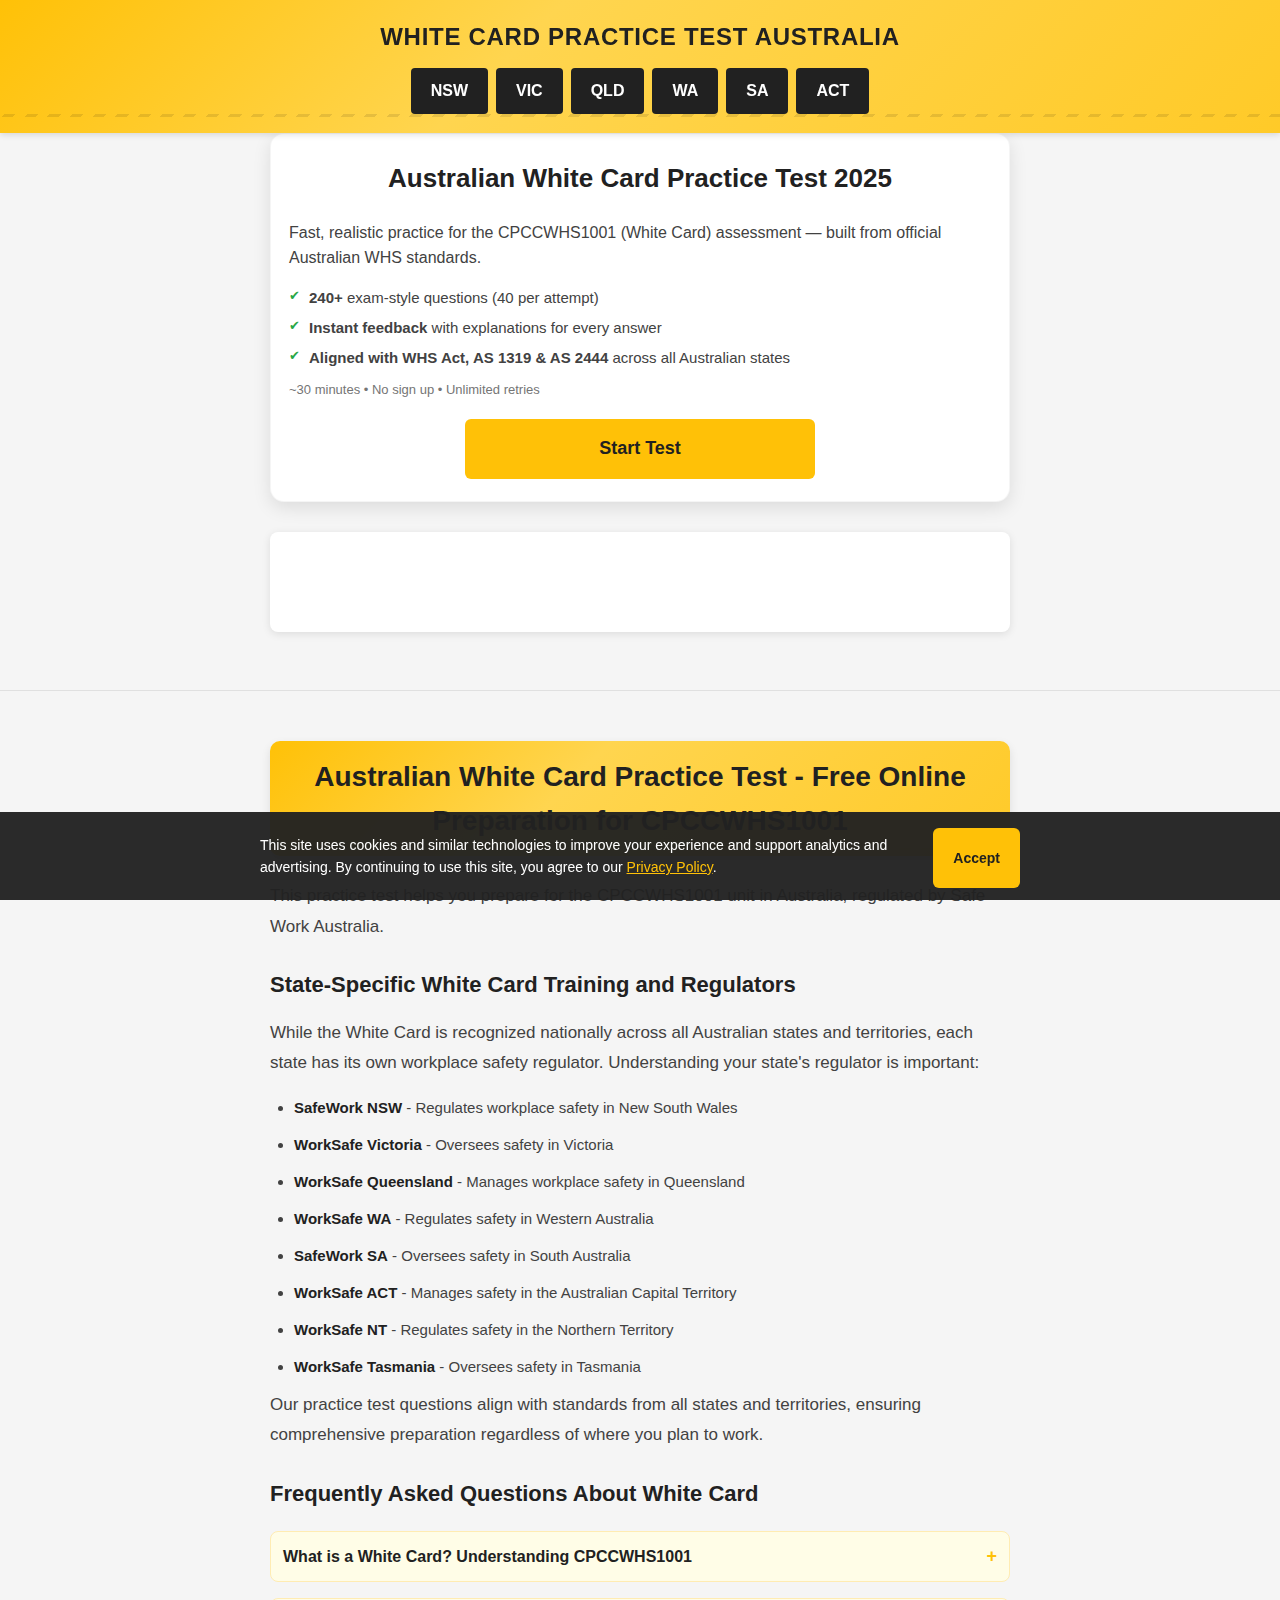
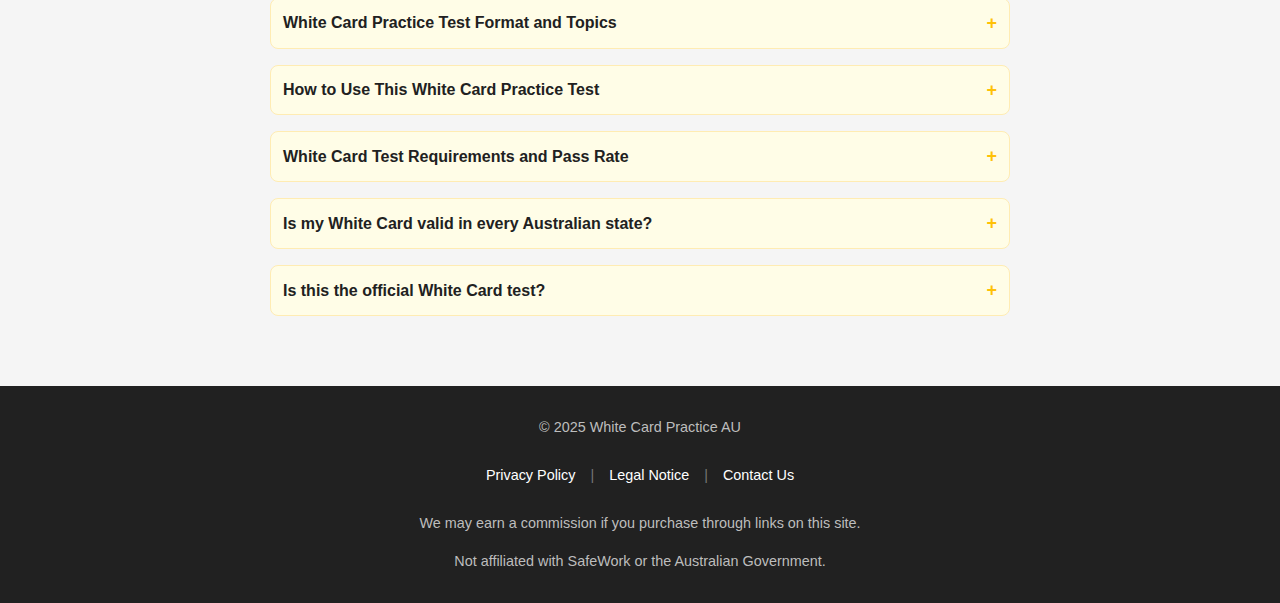
<file: index.html>
<!DOCTYPE html>
<html lang="en">
<head>
    <meta charset="UTF-8">
    <meta name="viewport" content="width=device-width, initial-scale=1.0">
    

    <script>
      // Google Consent Mode v2 - default: everything denied until user accepts
      window.dataLayer = window.dataLayer || [];
      function gtag(){dataLayer.push(arguments);}
      gtag("consent", "default", {
        "ad_storage": "denied",
        "ad_user_data": "denied",
        "ad_personalization": "denied",
        "analytics_storage": "denied",
        "wait_for_update": 500
      });
      dataLayer.push({ "event": "default_consent_set" });
    </script>

    <!-- Google Tag Manager -->
    <script>
      (function(w,d,s,l,i){
        w[l]=w[l]||[];
        w[l].push({'gtm.start': new Date().getTime(), event:'gtm.js'});
        var f=d.getElementsByTagName(s)[0],
            j=d.createElement(s), dl=l!='dataLayer'?'&l='+l:'';
        j.async=true;
        j.src='https://www.googletagmanager.com/gtm.js?id='+i+dl;
        f.parentNode.insertBefore(j,f);
      })(window,document,'script','dataLayer','GTM-MC9K9MQZ');
    </script>
    <!-- End Google Tag Manager -->

    <!-- Primary Meta Tags -->
    <title>FREE White Card Practice Test Australia 2025 | Official CPCCWHS1001 Questions</title>
    <meta name="title" content="FREE White Card Practice Test Australia 2025 | Official CPCCWHS1001 Questions">
    <meta name="description" content="Pass your Australian White Card test with our free practice test. 240 official questions based on WHS Act, AS 1319, and AS 2444 standards. Prepare for CPCCWHS1001 certification.">
    <meta name="keywords" content="white card practice test, white card test, CPCCWHS1001, construction induction, WHS Act, SafeWork, WorkSafe, white card NSW, white card VIC, white card QLD, white card WA, white card SA, white card ACT, construction safety, work health safety, AS 1319, AS 2444, construction induction card, general construction induction, white card online, free white card test, white card questions, white card exam, construction site safety, Australian white card">
    <meta name="robots" content="index, follow">
    <meta name="language" content="English">
    <meta name="author" content="White Card Practice AU">
    
    <!-- Canonical URL -->
    <link rel="canonical" href="https://white-card-practice-test-au.com/">
    
    <!-- Open Graph / Facebook -->
    <meta property="og:type" content="website">
    <meta property="og:url" content="https://white-card-practice-test-au.com/">
    <meta property="og:title" content="FREE White Card Practice Test Australia 2025 | Official Questions">
    <meta property="og:description" content="Pass your Australian White Card test with our free practice test. 240 official questions based on WHS Act standards.">
    <meta property="og:image" content="https://white-card-practice-test-au.com/og-image.jpg">
    
    <!-- Twitter -->
    <meta property="twitter:card" content="summary_large_image">
    <meta property="twitter:url" content="https://white-card-practice-test-au.com/">
    <meta property="twitter:title" content="FREE White Card Practice Test Australia 2025">
    <meta property="twitter:description" content="Pass your Australian White Card test with our free practice test. 240 official questions.">
    <meta property="twitter:image" content="https://white-card-practice-test-au.com/twitter-image.jpg">
    
    <!-- Favicon -->
    <link rel="icon" type="image/x-icon" href="/favicon.ico">
    <link rel="apple-touch-icon" href="/apple-touch-icon.png">
    
    <!-- Performance Hints -->
    <link rel="preconnect" href="https://fonts.googleapis.com">
    <link rel="dns-prefetch" href="https://fonts.googleapis.com">
    
    <!-- Hreflang Tags for State Variations -->
    <link rel="alternate" hreflang="en-au" href="https://white-card-practice-test-au.com/">
    <link rel="alternate" hreflang="x-default" href="https://white-card-practice-test-au.com/">
    
    <link rel="stylesheet" href="style.css">
    
    <!-- Advanced Schema.org JSON-LD - Multiple Types -->
    
    <!-- Organization Schema -->
    <script type="application/ld+json">
    {
      "@context": "https://schema.org",
      "@type": "Organization",
      "name": "White Card Practice AU",
      "url": "https://white-card-practice-test-au.com",
      "logo": "https://white-card-practice-test-au.com/logo.png",
      "description": "Free Australian White Card practice tests and study resources for CPCCWHS1001 certification",
      "contactPoint": {
        "@type": "ContactPoint",
        "email": "tooslforbusiness333@gmail.com",
        "contactType": "Customer Service"
      },
      "sameAs": []
    }
    </script>
    
    <!-- WebSite Schema with SearchAction -->
    <script type="application/ld+json">
    {
      "@context": "https://schema.org",
      "@type": "WebSite",
      "name": "White Card Practice Test Australia",
      "url": "https://white-card-practice-test-au.com",
      "potentialAction": {
        "@type": "SearchAction",
        "target": "https://white-card-practice-test-au.com/?q={search_term_string}",
        "query-input": "required name=search_term_string"
      }
    }
    </script>
    
    <!-- Quiz Schema -->
    <script type="application/ld+json">
    {
      "@context": "https://schema.org",
      "@type": "Quiz",
      "name": "Australian White Card Practice Test",
      "description": "Free practice test for CPCCWHS1001 White Card certification with 240 official questions based on WHS Act, AS 1319, and AS 2444 standards.",
      "educationalLevel": "Professional",
      "learningResourceType": "Practice Test",
      "educationalUse": "Assessment",
      "timeRequired": "PT30M",
      "about": {
        "@type": "Thing",
        "name": "Construction Safety",
        "description": "Work Health and Safety in Construction"
      },
      "provider": {
        "@type": "Organization",
        "name": "White Card Practice AU",
        "url": "https://white-card-practice-test-au.com"
      },
      "inLanguage": "en-AU",
      "keywords": "white card, CPCCWHS1001, construction induction, WHS Act, SafeWork, WorkSafe"
    }
    </script>
    
    <!-- FAQPage Schema -->
    <script type="application/ld+json">
    {
      "@context": "https://schema.org",
      "@type": "FAQPage",
      "mainEntity": [
        {
          "@type": "Question",
          "name": "What is a White Card?",
          "acceptedAnswer": {
            "@type": "Answer",
            "text": "A White Card (Construction Induction Card) is mandatory for anyone working on Australian construction sites. It covers essential safety knowledge including legal responsibilities, hazard identification, safety signs, emergency procedures, and high-risk work requirements."
          }
        },
        {
          "@type": "Question",
          "name": "How many questions are in the White Card test?",
          "acceptedAnswer": {
            "@type": "Answer",
            "text": "Our practice test contains 240 official questions based on WHS Act standards. Each practice test randomly selects 40 questions to simulate the real exam experience."
          }
        },
        {
          "@type": "Question",
          "name": "Is the White Card valid in all Australian states?",
          "acceptedAnswer": {
            "@type": "Answer",
            "text": "Yes, the White Card is recognized nationally across all Australian states and territories, including NSW, VIC, QLD, WA, SA, ACT, NT, and TAS."
          }
        },
        {
          "@type": "Question",
          "name": "What is CPCCWHS1001?",
          "acceptedAnswer": {
            "@type": "Answer",
            "text": "CPCCWHS1001 is the unit code for Prepare to work safely in the construction industry, which is the official White Card training course required for construction work in Australia."
          }
        }
      ]
    }
    </script>
    
    <!-- BreadcrumbList Schema -->
    <script type="application/ld+json">
    {
      "@context": "https://schema.org",
      "@type": "BreadcrumbList",
      "itemListElement": [
        {
          "@type": "ListItem",
          "position": 1,
          "name": "Home",
          "item": "https://white-card-practice-test-au.com/"
        },
        {
          "@type": "ListItem",
          "position": 2,
          "name": "White Card Practice Test",
          "item": "https://white-card-practice-test-au.com/"
        }
      ]
    }
    </script>
</head>
<body>
    <!-- Google Tag Manager (noscript) -->
    <noscript><iframe src="https://www.googletagmanager.com/ns.html?id=GTM-MC9K9MQZ"
    height="0" width="0" style="display:none;visibility:hidden"></iframe></noscript>
    <!-- End Google Tag Manager (noscript) -->

    <header>
        <div class="container">
            <h1>White Card Practice Test</h1>
            <nav class="state-selector" aria-label="State selection">
                <a href="?state=nsw" class="state-link" title="White Card Practice Test NSW - SafeWork NSW">NSW</a>
                <a href="?state=vic" class="state-link" title="White Card Practice Test VIC - WorkSafe Victoria">VIC</a>
                <a href="?state=qld" class="state-link" title="White Card Practice Test QLD - WorkSafe Queensland">QLD</a>
                <a href="?state=wa" class="state-link" title="White Card Practice Test WA - WorkSafe WA">WA</a>
                <a href="?state=sa" class="state-link" title="White Card Practice Test SA - SafeWork SA">SA</a>
                <a href="?state=act" class="state-link" title="White Card Practice Test ACT - WorkSafe ACT">ACT</a>
            </nav>
        </div>
    </header>

    <main class="container">
        <!-- Start Screen -->
        <div id="start-screen" class="screen active">
            <div class="intro-content">
                <h2>Australian White Card Practice Test 2025</h2>
                <p class="intro-text">
                    Fast, realistic practice for the CPCCWHS1001 (White Card) assessment — built from official Australian WHS standards.
                </p>
                <ul class="intro-list">
                    <li><strong>240+</strong> exam-style questions (40 per attempt)</li>
                    <li><strong>Instant feedback</strong> with explanations for every answer</li>
                    <li><strong>Aligned with WHS Act, AS 1319 &amp; AS 2444</strong> across all Australian states</li>
                </ul>
                <p class="intro-meta">
                    ~30 minutes • No sign up • Unlimited retries
                </p>
                <button id="start-btn" class="btn btn-primary">Start Test</button>
            </div>
        </div>

        <!-- Quiz Screen -->
        <div id="quiz-screen" class="screen">
            <div class="progress-container">
                <div class="progress-bar">
                    <div id="progress-fill" class="progress-fill"></div>
                </div>
                <p class="progress-text">
                    Question <span id="current-question">1</span> of <span id="total-questions">40</span>
                </p>
            </div>

            <div class="question-container">
                <h2 id="question-text" class="question-text"></h2>
                <div id="options-container" class="options-container">
                    <!-- Options will be dynamically inserted here -->
                </div>
                <div id="explanation" class="explanation"></div>
                <button id="next-btn" class="btn btn-primary" style="display: none;">Next Question</button>
            </div>
        </div>

        <!-- Result Screen -->
        <div id="result-screen" class="screen">
            <div class="result-content">
                <h2 id="result-title">Test Complete!</h2>
                <div id="score-display" class="score-display">
                    <div class="score-circle">
                        <span id="score-percentage">0%</span>
                    </div>
                    <p id="score-text" class="score-text"></p>
                    <p id="pass-fail-message" class="pass-fail-message"></p>
                </div>
                <button id="restart-btn" class="btn btn-primary">Restart Test</button>
            </div>
        </div>

        <!-- Affiliate Box -->
        <div id="affiliate-box" class="affiliate-box">
            <!-- Affiliate content will be added here later -->
        </div>
    </main>

    <!-- SEO Text Block - Ultimate Content -->
    <article id="seo-text" class="seo-text">
        <div class="container">
            <header>
                <h2>Australian White Card Practice Test - Free Online Preparation for CPCCWHS1001</h2>
            </header>
            
            <section>
                <p>This comprehensive <strong>White Card practice test</strong> helps you prepare for the <strong>CPCCWHS1001</strong> unit, the mandatory construction induction training required to work on Australian construction sites. Our practice test contains <strong>240 official questions</strong> based on the <strong>Work Health and Safety (WHS) Act</strong> and Australian Safety Standards including <strong>AS 1319</strong> (Safety Signs) and <strong>AS 2444</strong> (Fire Safety). Whether you're preparing for your <strong>White Card NSW</strong>, <strong>White Card VIC</strong>, <strong>White Card QLD</strong>, or any other state, our practice questions align with all Australian construction safety standards.</p>
                
                <h3>State-Specific White Card Training and Regulators</h3>
                <p>While the White Card is recognized nationally across all Australian states and territories, each state has its own workplace safety regulator. Understanding your state's regulator is important:</p>
                <ul>
                    <li><strong>SafeWork NSW</strong> - Regulates workplace safety in New South Wales</li>
                    <li><strong>WorkSafe Victoria</strong> - Oversees safety in Victoria</li>
                    <li><strong>WorkSafe Queensland</strong> - Manages workplace safety in Queensland</li>
                    <li><strong>WorkSafe WA</strong> - Regulates safety in Western Australia</li>
                    <li><strong>SafeWork SA</strong> - Oversees safety in South Australia</li>
                    <li><strong>WorkSafe ACT</strong> - Manages safety in the Australian Capital Territory</li>
                    <li><strong>WorkSafe NT</strong> - Regulates safety in the Northern Territory</li>
                    <li><strong>WorkSafe Tasmania</strong> - Oversees safety in Tasmania</li>
                </ul>
                <p>Our practice test questions align with standards from all states and territories, ensuring comprehensive preparation regardless of where you plan to work.</p>
                
                <h3>Frequently Asked Questions About White Card</h3>
                <dl>
                    <dt class="faq-question" tabindex="0" aria-expanded="false">
                        <span>What is a White Card? Understanding CPCCWHS1001</span>
                        <span class="faq-toggle">+</span>
                    </dt>
                    <dd class="faq-answer" hidden>
                        A <strong>White Card</strong> (also known as a Construction Induction Card or General Construction Induction Card) is mandatory for anyone working on construction sites in Australia. The certification covers essential safety knowledge including legal responsibilities under the WHS Act, hazard identification and control, safety signs and tags (AS 1319), emergency and fire procedures (AS 2444), and high-risk work requirements. The official unit code is <strong>CPCCWHS1001 - Prepare to work safely in the construction industry</strong>.
                    </dd>
                    
                    <dt class="faq-question" tabindex="0" aria-expanded="false">
                        <span>White Card Practice Test Format and Topics</span>
                        <span class="faq-toggle">+</span>
                    </dt>
                    <dd class="faq-answer" hidden>
                        Each practice test randomly selects <strong>40 questions</strong> from our database of 240 verified questions based on official Australian construction safety standards. The test covers five main topic areas:
                        <ol>
                            <li><strong>Legal Responsibilities (WHS Act)</strong> - Duty of Care, PCBU responsibilities, worker rights, HSR roles, and compliance requirements</li>
                            <li><strong>Hazards &amp; Hierarchy of Control</strong> - Hazard identification, risk assessment, and the six levels of control (Elimination, Substitution, Isolation, Engineering, Administration, PPE)</li>
                            <li><strong>Safety Signs &amp; Tags (AS 1319)</strong> - Mandatory signs (blue circles), prohibition signs (red circles), warning signs (yellow triangles), emergency signs (green rectangles), and fire safety signs (red rectangles)</li>
                            <li><strong>Emergency &amp; Fire Procedures (AS 2444)</strong> - Fire extinguisher types (Water, Dry Chemical, Foam, CO2, Wet Chemical), evacuation procedures, RCD safety switches, and first aid requirements</li>
                            <li><strong>High Risk Work Licences</strong> - Forklift operation (LF licence), scaffolding requirements, working at heights, confined spaces, excavations, and electrical safety</li>
                        </ol>
                    </dd>
                    
                    <dt class="faq-question" tabindex="0" aria-expanded="false">
                        <span>How to Use This White Card Practice Test</span>
                        <span class="faq-toggle">+</span>
                    </dt>
                    <dd class="faq-answer" hidden>
                        Start by selecting your state from the navigation menu above to see state-specific information. Then click &quot;Start Test&quot; to begin your practice session. Each question includes detailed explanations to help you understand the correct answer and the underlying safety principles. Aim for 100% accuracy to ensure you're fully prepared for the official White Card assessment.
                    </dd>
                    
                    <dt class="faq-question" tabindex="0" aria-expanded="false">
                        <span>White Card Test Requirements and Pass Rate</span>
                        <span class="faq-toggle">+</span>
                    </dt>
                    <dd class="faq-answer" hidden>
                        The official White Card test typically requires a 100% pass rate, meaning you must answer all questions correctly. Our practice test follows this same standard to ensure you're fully prepared. The test covers critical safety knowledge that could save lives on construction sites, so thorough preparation is essential.
                    </dd>
                    
                    <dt class="faq-question" tabindex="0" aria-expanded="false">
                        <span>Is my White Card valid in every Australian state?</span>
                        <span class="faq-toggle">+</span>
                    </dt>
                    <dd class="faq-answer" hidden>
                        Yes. The White Card is nationally recognised across all Australian states and territories. Each region has its own safety regulator (for example SafeWork NSW, WorkSafe Victoria, WorkSafe Queensland and others), but the core CPCCWHS1001 requirements are the same. Our practice questions are designed to match these common standards so you can use this test no matter which state you plan to work in.
                    </dd>
                    <dt class="faq-question" tabindex="0" aria-expanded="false">
                        <span>Is this the official White Card test?</span>
                        <span class="faq-toggle">+</span>
                    </dt>
                    <dd class="faq-answer" hidden>
                        This practice test is for educational purposes only. We are not affiliated with SafeWork, WorkSafe, or any Australian government agency. For official White Card certification, you must complete training through an accredited Registered Training Organisation (RTO). This practice test helps you prepare but does not replace official training.
                    </dd>
                </dl>
            </section>
        </div>
    </article>

    <footer class="footer">
        <div class="container">
            <p>&copy; 2025 White Card Practice AU</p>
            <nav class="footer-links">
                <a href="legal.html">Privacy Policy</a>
                <span class="separator">|</span>
                <a href="legal.html">Legal Notice</a>
                <span class="separator">|</span>
                <a href="legal.html">Contact Us</a>
            </nav>
            <p class="footer-disclaimer">We may earn a commission if you purchase through links on this site.</p>
            <p class="footer-disclaimer">Not affiliated with SafeWork or the Australian Government.</p>
        </div>
    </footer>

    <div id="cookie-banner" class="cookie-banner" role="dialog" aria-live="polite" aria-label="Cookie notice">
        <div class="cookie-banner__content">
            <p>This site uses cookies and similar technologies to improve your experience and support analytics and advertising. By continuing to use this site, you agree to our <a href="legal.html">Privacy Policy</a>.</p>
            <div class="cookie-banner__actions">
                <button id="cookie-accept" class="btn btn-primary cookie-btn">Accept</button>
            </div>
        </div>
    </div>

    <script src="questions.js"></script>
    <script src="script.js"></script>
</body>
</html>
</file>
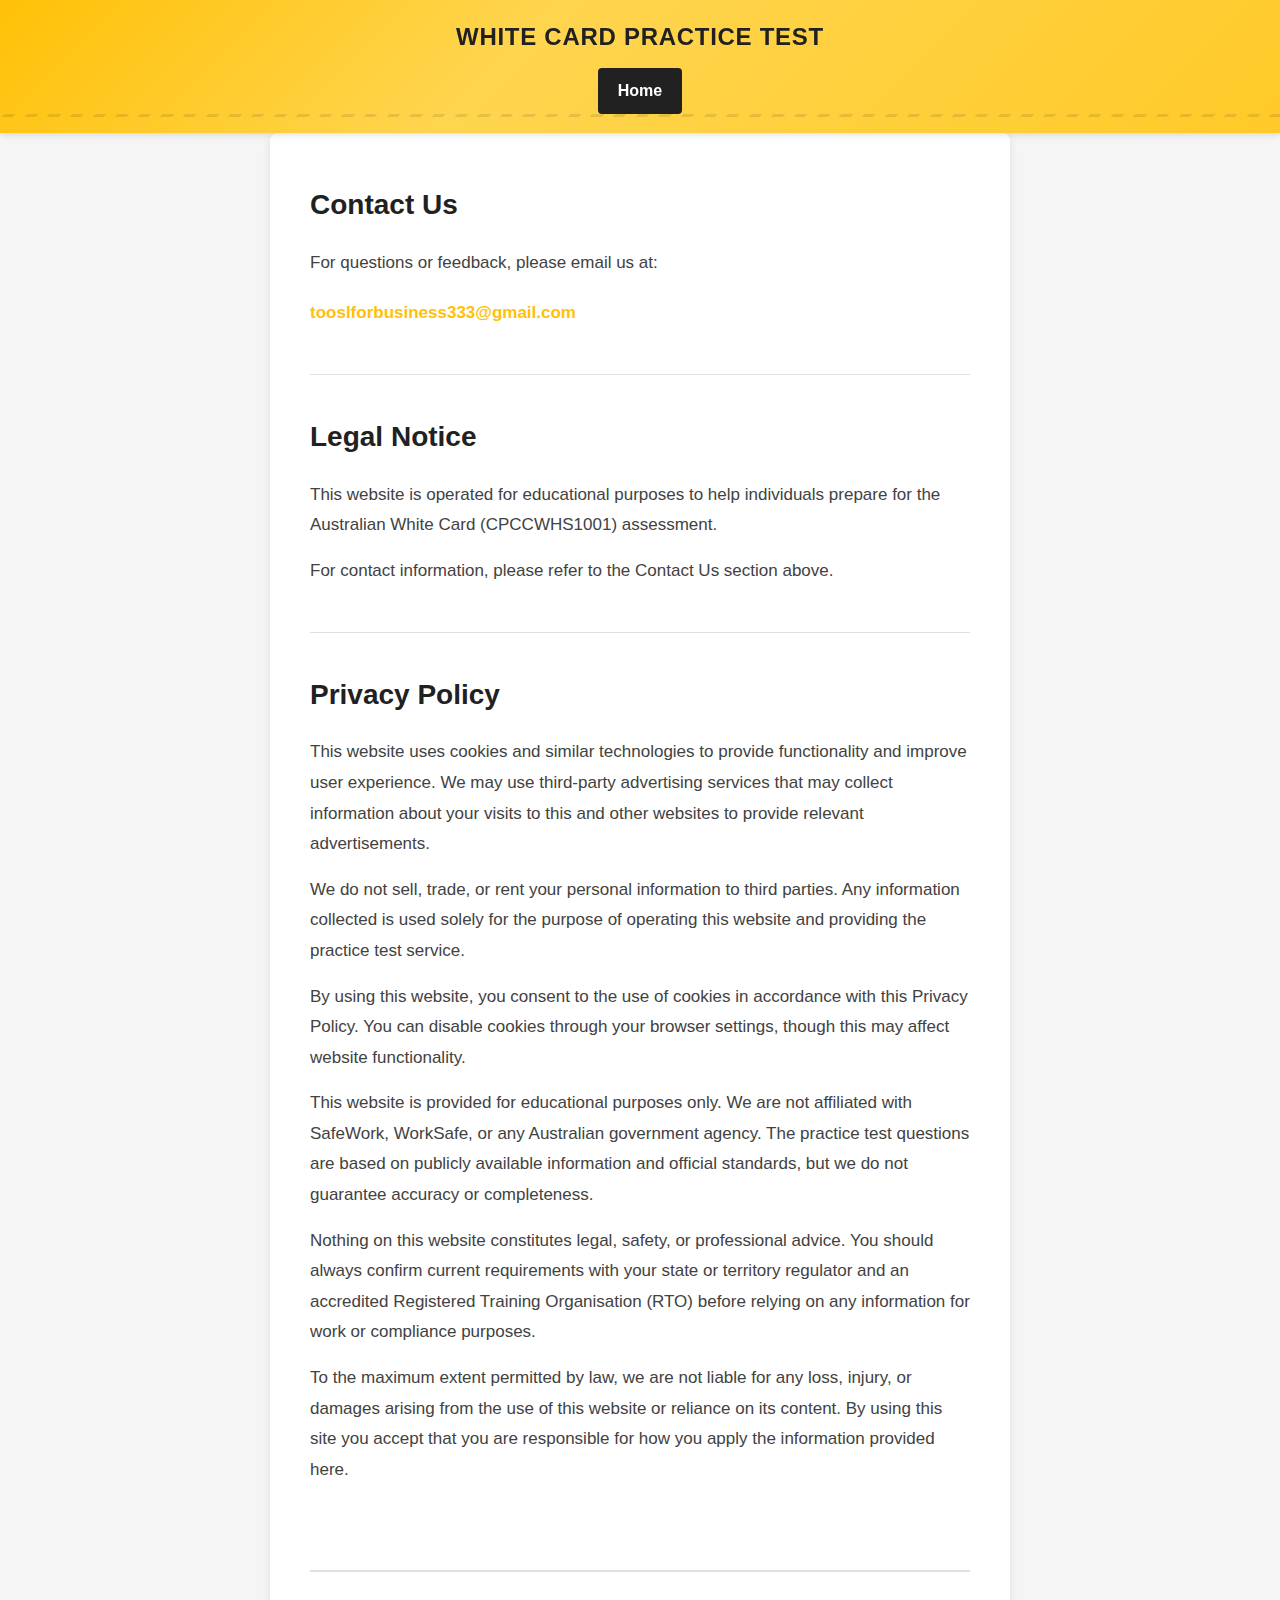
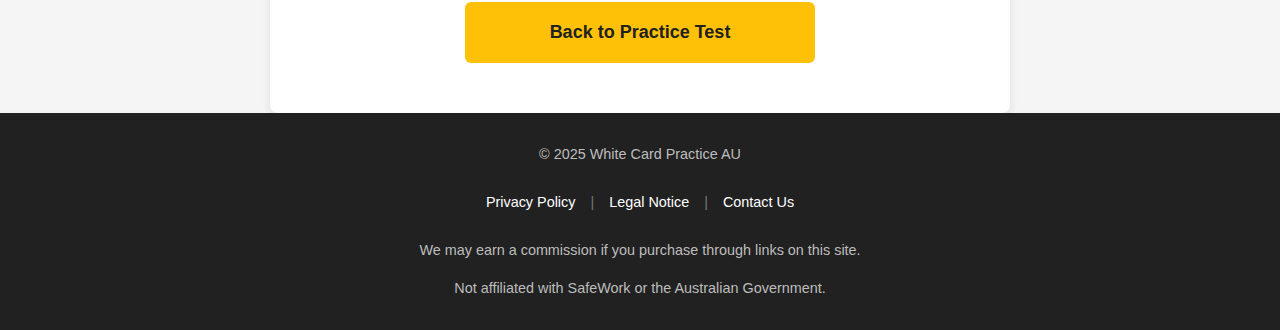
<file: legal.html>
<!DOCTYPE html>
<html lang="en">
<head>
    <meta charset="UTF-8">
    <meta name="viewport" content="width=device-width, initial-scale=1.0">
    
    <!-- Primary Meta Tags -->
    <title>Privacy Policy & Contact | White Card Practice AU</title>
    <meta name="title" content="Privacy Policy & Contact | White Card Practice AU">
    <meta name="description" content="Contact information, Privacy Policy, and Legal Notice for White Card Practice AU. Get in touch or learn about our data practices.">
    <meta name="robots" content="index, follow">
    
    <!-- Canonical URL -->
    <link rel="canonical" href="https://white-card-practice-test-au.com/legal.html">
    
    <link rel="stylesheet" href="style.css">
</head>
<body>
    <header>
        <div class="container">
            <h1>White Card Practice Test</h1>
            <nav class="state-selector">
                <a href="index.html" class="state-link">Home</a>
            </nav>
        </div>
    </header>

    <main class="container legal-page">
        <div class="legal-content">
            <!-- Contact Section -->
            <section class="legal-section">
                <h2>Contact Us</h2>
                <p>For questions or feedback, please email us at:</p>
                <p class="contact-email">
                    <a href="mailto:tooslforbusiness333@gmail.com">tooslforbusiness333@gmail.com</a>
                </p>
            </section>

            <!-- Legal Notice Section -->
            <section class="legal-section">
                <h2>Legal Notice</h2>
                <p>This website is operated for educational purposes to help individuals prepare for the Australian White Card (CPCCWHS1001) assessment.</p>
                <p>For contact information, please refer to the Contact Us section above.</p>
            </section>

            <!-- Privacy Policy Section -->
            <section class="legal-section">
                <h2>Privacy Policy</h2>
                <p>
                    This website uses cookies and similar technologies to provide functionality and improve user experience. 
                    We may use third-party advertising services that may collect information about your visits to this 
                    and other websites to provide relevant advertisements.
                </p>
                <p>
                    We do not sell, trade, or rent your personal information to third parties. Any information collected 
                    is used solely for the purpose of operating this website and providing the practice test service.
                </p>
                <p>
                    By using this website, you consent to the use of cookies in accordance with this Privacy Policy. 
                    You can disable cookies through your browser settings, though this may affect website functionality.
                </p>
                <p>
                    This website is provided for educational purposes only. We are not affiliated with SafeWork, 
                    WorkSafe, or any Australian government agency. The practice test questions are based on publicly 
                    available information and official standards, but we do not guarantee accuracy or completeness.
                </p>
                <p>
                    Nothing on this website constitutes legal, safety, or professional advice. You should always confirm current
                    requirements with your state or territory regulator and an accredited Registered Training Organisation (RTO)
                    before relying on any information for work or compliance purposes.
                </p>
                <p>
                    To the maximum extent permitted by law, we are not liable for any loss, injury, or damages arising from the use
                    of this website or reliance on its content. By using this site you accept that you are responsible for how you
                    apply the information provided here.
                </p>
            </section>

            <!-- Back Button -->
            <div class="back-button-container">
                <a href="index.html" class="btn btn-primary">Back to Practice Test</a>
            </div>
        </div>
    </main>

    <footer class="footer">
        <div class="container">
            <p>&copy; 2025 White Card Practice AU</p>
            <nav class="footer-links">
                <a href="legal.html">Privacy Policy</a>
                <span class="separator">|</span>
                <a href="legal.html">Legal Notice</a>
                <span class="separator">|</span>
                <a href="legal.html">Contact Us</a>
            </nav>
            <p class="footer-disclaimer">We may earn a commission if you purchase through links on this site.</p>
            <p class="footer-disclaimer">Not affiliated with SafeWork or the Australian Government.</p>
        </div>
    </footer>
</body>
</html>
</file>
<file: style.css>
/* Australian White Card Practice Test - Styles */
/* Construction Industry Theme - Mobile First */

/* Reset & Base Styles */
* {
    margin: 0;
    padding: 0;
    box-sizing: border-box;
}

body {
    font-family: -apple-system, BlinkMacSystemFont, 'Segoe UI', Roboto, 'Helvetica Neue', Arial, sans-serif;
    background-color: #f5f5f5;
    color: #212121;
    line-height: 1.6;
    min-height: 100vh;
    display: flex;
    flex-direction: column;
}

.container {
    max-width: 600px;
    margin: 0 auto;
    padding: 0 20px;
    width: 100%;
}

/* Header */
body > header {
    background: linear-gradient(135deg, #FFC107 0%, #FFD54F 40%, #FFCA28 100%);
    color: #212121;
    padding: 18px 0 16px;
    box-shadow: 0 2px 6px rgba(0, 0, 0, 0.12);
    position: sticky;
    top: 0;
    z-index: 100;
}

body > header::after {
    content: "";
    display: block;
    height: 3px;
    background-image: repeating-linear-gradient(
        -45deg,
        rgba(0, 0, 0, 0.18),
        rgba(0, 0, 0, 0.18) 8px,
        transparent 8px,
        transparent 16px
    );
    opacity: 0.55;
}

body > header h1 {
    font-size: 24px;
    font-weight: 800;
    text-align: center;
    margin-bottom: 12px;
    letter-spacing: 0.03em;
    text-transform: uppercase;
}

/* State Selector Navigation */
.state-selector {
    display: flex;
    justify-content: center;
    flex-wrap: wrap;
    gap: 8px;
}

.state-link {
    display: inline-block;
    padding: 8px 16px;
    background-color: #212121;
    color: #ffffff;
    text-decoration: none;
    border-radius: 4px;
    font-size: 14px;
    font-weight: 600;
    transition: background-color 0.3s ease;
}

.state-link:hover {
    background-color: #424242;
}

.state-link:active {
    background-color: #616161;
}

/* Main Content */
main {
    flex: 1;
    padding: 30px 0;
}

/* Screen Management */
.screen {
    display: none;
}

.screen.active {
    display: block;
}

/* Start Screen */
.intro-content {
    text-align: center;
    background: white;
    padding: 24px 18px 22px;
    border-radius: 14px;
    box-shadow: 0 6px 18px rgba(0, 0, 0, 0.1);
    border: 1px solid rgba(0, 0, 0, 0.04);
}

.intro-content h2 {
    font-size: 22px;
    color: #212121;
    margin-bottom: 20px;
}

.intro-text {
    font-size: 16px;
    color: #424242;
    margin-bottom: 15px;
    text-align: left;
}

.intro-list {
    list-style: none;
    margin: 8px 0 10px;
    padding: 0;
    text-align: left;
}

.intro-list li {
    font-size: 15px;
    color: #424242;
    margin-bottom: 6px;
    padding-left: 20px;
    position: relative;
}

.intro-list li::before {
    content: "✔";
    position: absolute;
    left: 0;
    top: 0;
    color: #28a745;
    font-size: 13px;
    line-height: 1.6;
}

.intro-meta {
    font-size: 13px;
    color: #757575;
    margin-bottom: 18px;
    text-align: left;
}

/* Buttons */
.btn {
    display: inline-block;
    padding: 16px 32px;
    font-size: 18px;
    font-weight: 600;
    text-align: center;
    text-decoration: none;
    border: none;
    border-radius: 6px;
    cursor: pointer;
    transition: all 0.3s ease;
    min-height: 60px;
    width: 100%;
    max-width: 300px;
}

.btn-primary {
    background-color: #FFC107;
    color: #212121;
}

.btn-primary:hover {
    background-color: #FFB300;
    transform: translateY(-2px);
    box-shadow: 0 4px 8px rgba(0, 0, 0, 0.2);
}

.btn-primary:active {
    transform: translateY(0);
}

/* Quiz Screen */
.progress-container {
    background: white;
    padding: 18px 18px 16px;
    border-radius: 12px;
    box-shadow: 0 6px 18px rgba(0, 0, 0, 0.08);
    margin-bottom: 18px;
}

.progress-bar {
    width: 100%;
    height: 12px;
    background-color: #e0e0e0;
    border-radius: 6px;
    overflow: hidden;
    margin-bottom: 10px;
}

.progress-fill {
    height: 100%;
    background-color: #FFC107;
    width: 0%;
    transition: width 0.3s ease;
    border-radius: 6px;
}

.progress-text {
    font-size: 14px;
    color: #424242;
    text-align: center;
    font-weight: 600;
}

.question-container {
    background: white;
    padding: 20px 16px 18px;
    border-radius: 12px;
    box-shadow: 0 6px 18px rgba(0, 0, 0, 0.12);
    border: 1px solid rgba(0, 0, 0, 0.03);
}

.question-text {
    font-size: 18px;
    font-weight: 600;
    color: #212121;
    margin-bottom: 25px;
    line-height: 1.5;
}

/* Options Container */
.options-container {
    display: flex;
    flex-direction: column;
    gap: 12px;
    margin-bottom: 20px;
}

.option-btn {
    min-height: 60px;
    padding: 16px 20px;
    font-size: 16px;
    text-align: left;
    background-color: #fafafa;
    color: #212121;
    border: 2px solid #e0e0e0;
    border-radius: 999px;
    cursor: pointer;
    transition: all 0.3s ease;
    font-family: inherit;
    word-wrap: break-word;
}

.option-btn:hover:not(:disabled) {
    background-color: #eeeeee;
    border-color: #FFC107;
    transform: translateX(4px);
}

.option-btn:active:not(:disabled) {
    transform: translateX(2px);
}

.option-btn:disabled {
    cursor: not-allowed;
    opacity: 0.8;
}

.option-btn.correct {
    background-color: #28a745;
    color: white;
    border-color: #28a745;
}

.option-btn.incorrect {
    background-color: #dc3545;
    color: white;
    border-color: #dc3545;
}

/* Explanation */
.explanation {
    display: none;
    padding: 15px;
    background-color: #e8f5e9;
    border-left: 4px solid #28a745;
    border-radius: 4px;
    margin-bottom: 20px;
    font-size: 15px;
    color: #2e7d32;
    line-height: 1.6;
}

/* Result Screen */
.result-content {
    text-align: center;
    background: white;
    padding: 28px 18px 24px;
    border-radius: 12px;
    box-shadow: 0 6px 18px rgba(0, 0, 0, 0.12);
    border: 1px solid rgba(0, 0, 0, 0.04);
}

.result-content h2 {
    font-size: 24px;
    color: #212121;
    margin-bottom: 30px;
}

.score-display {
    margin-bottom: 30px;
}

.score-circle {
    width: 150px;
    height: 150px;
    border-radius: 50%;
    border: 8px solid #FFC107;
    display: flex;
    align-items: center;
    justify-content: center;
    margin: 0 auto 20px;
    font-size: 36px;
    font-weight: 700;
    color: #FFC107;
    transition: all 0.3s ease;
}

.score-text {
    font-size: 18px;
    color: #424242;
    margin-bottom: 15px;
}

.pass-fail-message {
    font-size: 18px;
    font-weight: 600;
    padding: 15px;
    border-radius: 6px;
    margin-top: 15px;
}

.pass-fail-message.pass {
    background-color: #e8f5e9;
    color: #2e7d32;
}

.pass-fail-message.warning {
    background-color: #fff3cd;
    color: #856404;
}

.pass-fail-message.fail {
    background-color: #f8d7da;
    color: #721c24;
}

/* Affiliate Box */
.affiliate-box {
    margin: 30px 0;
    padding: 20px;
    background: white;
    border-radius: 8px;
    box-shadow: 0 2px 8px rgba(0, 0, 0, 0.1);
    min-height: 100px;
}

/* SEO Text Block */
.seo-text {
    background-color: #f5f5f5;
    padding: 28px 0 32px;
    margin-top: 28px;
    border-top: 1px solid #e0e0e0;
}

.seo-text .container {
    max-width: 800px;
}

.seo-text h2 {
    font-size: 22px;
    color: #212121;
    margin-bottom: 0;
    font-weight: 700;
    text-align: center;
}

.seo-text h3 {
    font-size: 18px;
    color: #212121;
    margin-top: 25px;
    margin-bottom: 15px;
    font-weight: 600;
    text-align: left;
}

.seo-text p {
    font-size: 15px;
    color: #424242;
    line-height: 1.8;
    text-align: left;
    margin-bottom: 15px;
}

.seo-text ul,
.seo-text ol {
    margin: 10px 0 10px 24px;
    padding: 0;
}

.seo-text li {
    font-size: 15px;
    color: #424242;
    line-height: 1.8;
    margin-bottom: 10px;
}

.seo-text dl {
    margin: 20px 0;
}

.seo-text dt {
    font-size: 16px;
    color: #212121;
    font-weight: 600;
    margin-top: 16px;
    margin-bottom: 6px;
}

.seo-text dd {
    font-size: 15px;
    color: #424242;
    line-height: 1.8;
    margin-left: 20px;
    margin-bottom: 15px;
}

.seo-text header {
    margin-bottom: 25px;
    background: linear-gradient(135deg, #FFC107 0%, #FFD54F 40%, #FFCA28 100%);
    padding: 14px 18px 12px;
    border-radius: 10px;
    box-shadow: 0 4px 10px rgba(0, 0, 0, 0.1);
    position: relative;
}

.seo-text header::after {
    content: "";
    position: absolute;
    left: 10px;
    right: 10px;
    bottom: 6px;
    height: 2px;
    background-image: repeating-linear-gradient(
        -45deg,
        rgba(0, 0, 0, 0.18),
        rgba(0, 0, 0, 0.18) 8px,
        transparent 8px,
        transparent 16px
    );
    opacity: 0.4;
}

/* FAQ Accordion */
.faq-question {
    display: flex;
    justify-content: space-between;
    align-items: center;
    cursor: pointer;
    padding: 10px 12px;
    background-color: #fffde7;
    border-radius: 8px;
    border: 1px solid #ffecb3;
}

.faq-question span:first-child {
    flex: 1;
}

.faq-toggle {
    margin-left: 12px;
    font-size: 18px;
    font-weight: 700;
    color: #FFC107;
}

.faq-answer {
    margin-left: 8px;
    margin-top: 4px;
}

.seo-text strong {
    color: #212121;
    font-weight: 600;
}

@media (min-width: 768px) {
    .seo-text {
        padding: 50px 0;
    }
    
    .seo-text h2 {
        font-size: 28px;
    }
    
    .seo-text h3 {
        font-size: 22px;
    }
    
    .seo-text p {
        font-size: 17px;
    }
}

/* Footer */
.footer {
    background-color: #212121;
    color: #ffffff;
    padding: 30px 0;
    text-align: center;
    margin-top: auto;
    font-size: 0.9rem;
}

.footer .container {
    display: flex;
    flex-direction: column;
    gap: 15px;
}

.footer p {
    font-size: 0.9rem;
    color: #bdbdbd;
    margin: 0;
}

.footer-links {
    display: flex;
    justify-content: center;
    align-items: center;
    flex-wrap: wrap;
    gap: 10px;
    margin: 10px 0;
}

.footer-links a {
    color: #ffffff;
    text-decoration: none;
    transition: color 0.3s ease;
}

.footer-links a:hover {
    color: #FFC107;
}

.footer-links .separator {
    color: #757575;
    margin: 0 5px;
}

.footer-disclaimer {
    font-size: 0.85rem;
    color: #9e9e9e;
    margin: 5px 0;
}

/* Cookie Banner */
.cookie-banner {
    position: fixed;
    left: 0;
    right: 0;
    bottom: 0;
    z-index: 200;
    background-color: rgba(33, 33, 33, 0.96);
    color: #ffffff;
    padding: 12px 0;
}

.cookie-banner__content {
    max-width: 800px;
    margin: 0 auto;
    padding: 0 20px;
    display: flex;
    flex-direction: column;
    gap: 8px;
}

.cookie-banner p {
    font-size: 13px;
    line-height: 1.6;
    margin: 0;
}

.cookie-banner a {
    color: #FFC107;
    text-decoration: underline;
}

.cookie-banner__actions {
    display: flex;
    justify-content: flex-end;
    margin-top: 4px;
}

.cookie-btn {
    max-width: none;
    width: auto;
    padding-inline: 20px;
    font-size: 14px;
}

@media (min-width: 768px) {
    .cookie-banner__content {
        flex-direction: row;
        align-items: center;
        justify-content: space-between;
    }

    .cookie-banner p {
        font-size: 14px;
    }
}

/* Responsive Design - Tablet & Desktop */
@media (min-width: 768px) {
    .container {
        max-width: 700px;
        padding: 0 30px;
    }

    header h1 {
        font-size: 28px;
    }

    .state-link {
        font-size: 16px;
        padding: 10px 20px;
    }

    .intro-content h2 {
        font-size: 26px;
    }

    .question-text {
        font-size: 20px;
    }

    .option-btn {
        font-size: 17px;
        padding: 18px 24px;
    }

    .btn {
        max-width: 350px;
    }

    .score-circle {
        width: 180px;
        height: 180px;
        font-size: 42px;
    }
}

@media (min-width: 1024px) {
    .container {
        max-width: 800px;
    }

    .option-btn:hover:not(:disabled) {
        transform: translateX(6px);
    }
}

/* Accessibility */
@media (prefers-reduced-motion: reduce) {
    * {
        animation-duration: 0.01ms !important;
        animation-iteration-count: 1 !important;
        transition-duration: 0.01ms !important;
    }
}

/* Focus States for Accessibility */
.option-btn:focus,
.btn:focus,
.state-link:focus,
.footer-links a:focus {
    outline: 3px solid #FFC107;
    outline-offset: 2px;
}

/* Legal Page Styles */
.legal-page {
    max-width: 800px;
}

.legal-content {
    background: white;
    padding: 40px 30px;
    border-radius: 8px;
    box-shadow: 0 2px 8px rgba(0, 0, 0, 0.1);
    text-align: left;
}

.legal-section {
    margin-bottom: 40px;
    padding-bottom: 30px;
    border-bottom: 1px solid #e0e0e0;
}

.legal-section:last-of-type {
    border-bottom: none;
    margin-bottom: 30px;
}

.legal-section h2 {
    font-size: 24px;
    color: #212121;
    margin-bottom: 20px;
    font-weight: 700;
}

.legal-section p {
    font-size: 16px;
    color: #424242;
    line-height: 1.8;
    margin-bottom: 15px;
}

.contact-email {
    font-size: 18px;
    margin: 20px 0;
}

.contact-email a {
    color: #FFC107;
    text-decoration: none;
    font-weight: 600;
    transition: color 0.3s ease;
}

.contact-email a:hover {
    color: #FFB300;
    text-decoration: underline;
}

.legal-address {
    color: #757575;
    font-style: italic;
    margin-top: 10px;
}

.back-button-container {
    text-align: center;
    margin-top: 40px;
    padding-top: 30px;
    border-top: 2px solid #e0e0e0;
}

@media (min-width: 768px) {
    .legal-content {
        padding: 50px 40px;
    }

    .legal-section h2 {
        font-size: 28px;
    }

    .legal-section p {
        font-size: 17px;
    }
}
</file>
